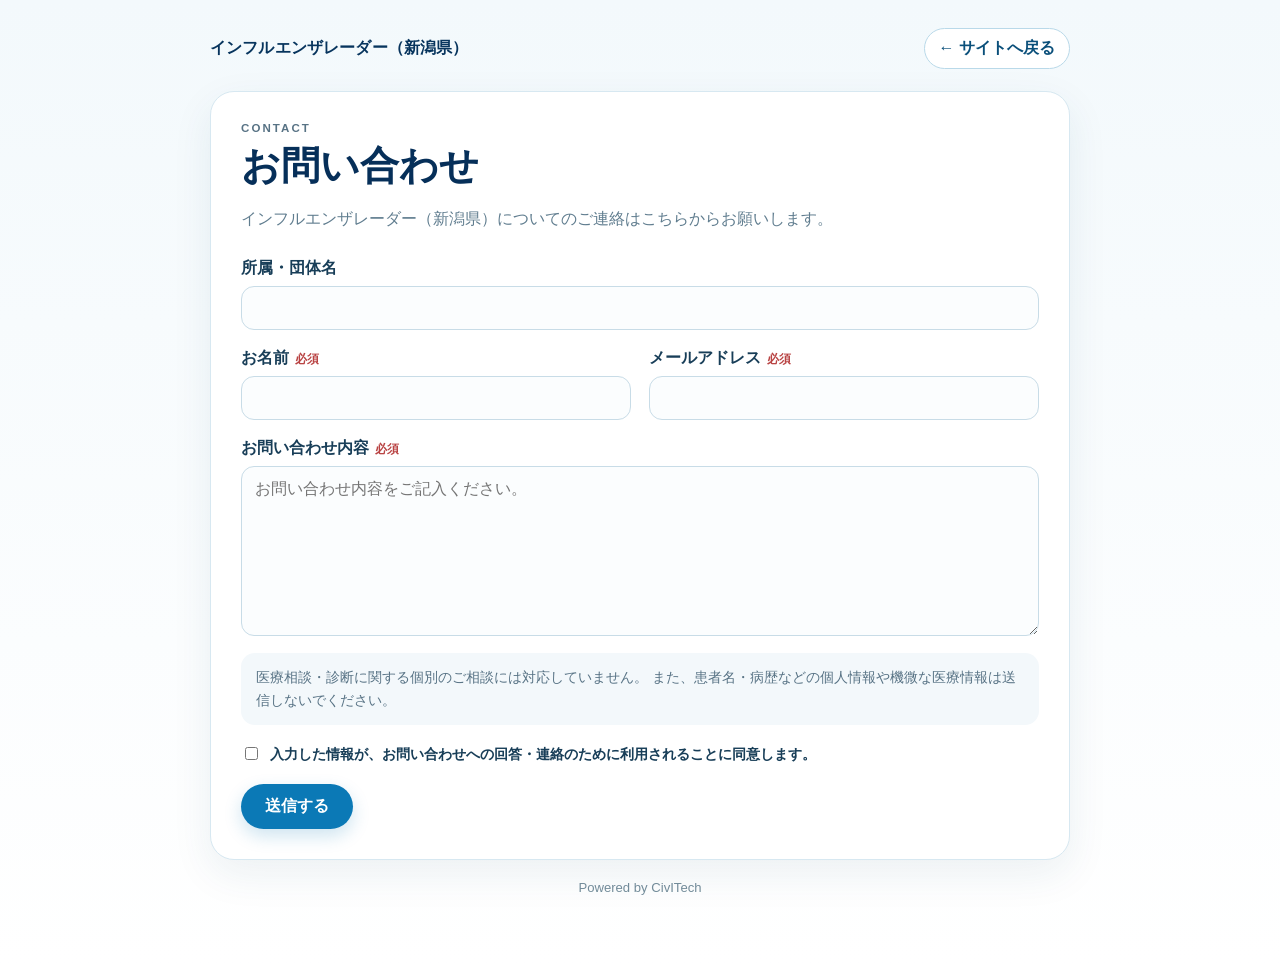
<file: contact.html>
<!doctype html>
<html lang="ja">
<head>
  <meta charset="utf-8">
  <meta name="viewport" content="width=device-width, initial-scale=1">
  <title>お問い合わせ | インフルエンザレーダー（新潟県）</title>
  <meta name="description" content="インフルエンザレーダー（新潟県）へのお問い合わせ、取材、データ・画面利用、講演等のご連絡はこちら。">
  <link rel="stylesheet" href="./contact.css?v=54">
  <script defer src="./analytics.js?v=54"></script>
</head>
<body class="contact-page">
  <main class="contact-shell">
    <div class="contact-topbar">
      <a class="contact-brand" href="./">インフルエンザレーダー（新潟県）</a>
      <a class="contact-back" href="./">← サイトへ戻る</a>
    </div>

    <section class="contact-card">
      <p class="contact-kicker">CONTACT</p>
      <h1>お問い合わせ</h1>
      <p class="contact-lead">
        インフルエンザレーダー（新潟県）についてのご連絡はこちらからお願いします。
      </p>

      <form name="influenza-radar-contact"
            method="POST"
            action="https://api.web3forms.com/submit">
        <input type="hidden" name="access_key" value="742c2064-6658-4f24-8653-b1c900af3c98">
        <input type="hidden" name="subject" value="新潟インフルエンザレーダーからのお問い合わせ">
        <input type="checkbox" name="botcheck" hidden tabindex="-1" autocomplete="off">

        <div class="contact-grid">
<div class="contact-field full">
            <label for="organization">所属・団体名</label>
            <input id="organization" name="organization" type="text" autocomplete="organization">
          </div>

          <div class="contact-field">
            <label for="name">お名前<span class="required">必須</span></label>
            <input id="name" name="name" type="text" autocomplete="name" required>
          </div>

          <div class="contact-field">
            <label for="email">メールアドレス<span class="required">必須</span></label>
            <input id="email" name="email" type="email" autocomplete="email" required>
          </div>

          <div class="contact-field full">
            <label for="message">お問い合わせ内容<span class="required">必須</span></label>
            <textarea id="message" name="message" required
              placeholder="お問い合わせ内容をご記入ください。"></textarea>
          </div>
        </div>

        <p class="contact-note">
          医療相談・診断に関する個別のご相談には対応していません。
          また、患者名・病歴などの個人情報や機微な医療情報は送信しないでください。
        </p>

        <label class="contact-consent">
          <input type="checkbox" name="privacy_agree" value="yes" required>
          <span>入力した情報が、お問い合わせへの回答・連絡のために利用されることに同意します。</span>
        </label>

        <button class="contact-submit" type="submit">送信する</button>
        <p id="contact-result" class="contact-note" role="status" aria-live="polite" hidden></p>
      </form>
    </section>

    <p class="contact-footer">Powered by CivITech</p>
  </main>
<script>
(() => {
  const form = document.forms['influenza-radar-contact'];
  const button = form.querySelector('button[type="submit"]');
  const result = document.getElementById('contact-result');
  let submitting = false;

  form.addEventListener('submit', async (event) => {
    event.preventDefault();
    if (submitting || !form.reportValidity()) return;
    result.hidden = false;
    if (form.elements.botcheck.checked) {
      result.textContent = '送信できませんでした。入力内容を確認してください。';
      return;
    }
    const body = JSON.stringify(Object.fromEntries(new FormData(form)));
    submitting = true;
    button.disabled = true;
    button.textContent = '送信中…';
    result.textContent = '送信しています。しばらくお待ちください。';
    form.setAttribute('aria-busy', 'true');
    const controller = new AbortController();
    const timeout = setTimeout(() => controller.abort(), 30000);
    try {
      const response = await fetch(form.action, {
        method: 'POST',
        headers: { 'Content-Type': 'application/json', 'Accept': 'application/json' },
        body,
        signal: controller.signal
      });
      const data = await response.json();
      if (!response.ok || data.success !== true) throw new Error('Submission failed');
      form.reset();
      result.textContent = 'お問い合わせを送信しました。ありがとうございました。';
    } catch (error) {
      result.textContent = '送信を確認できませんでした。入力内容は保持しています。時間をおいて再度お試しください。';
    } finally {
      clearTimeout(timeout);
      submitting = false;
      button.disabled = false;
      button.textContent = '送信する';
      form.removeAttribute('aria-busy');
    }
  });
})();
</script>
</body>
</html>
</file>
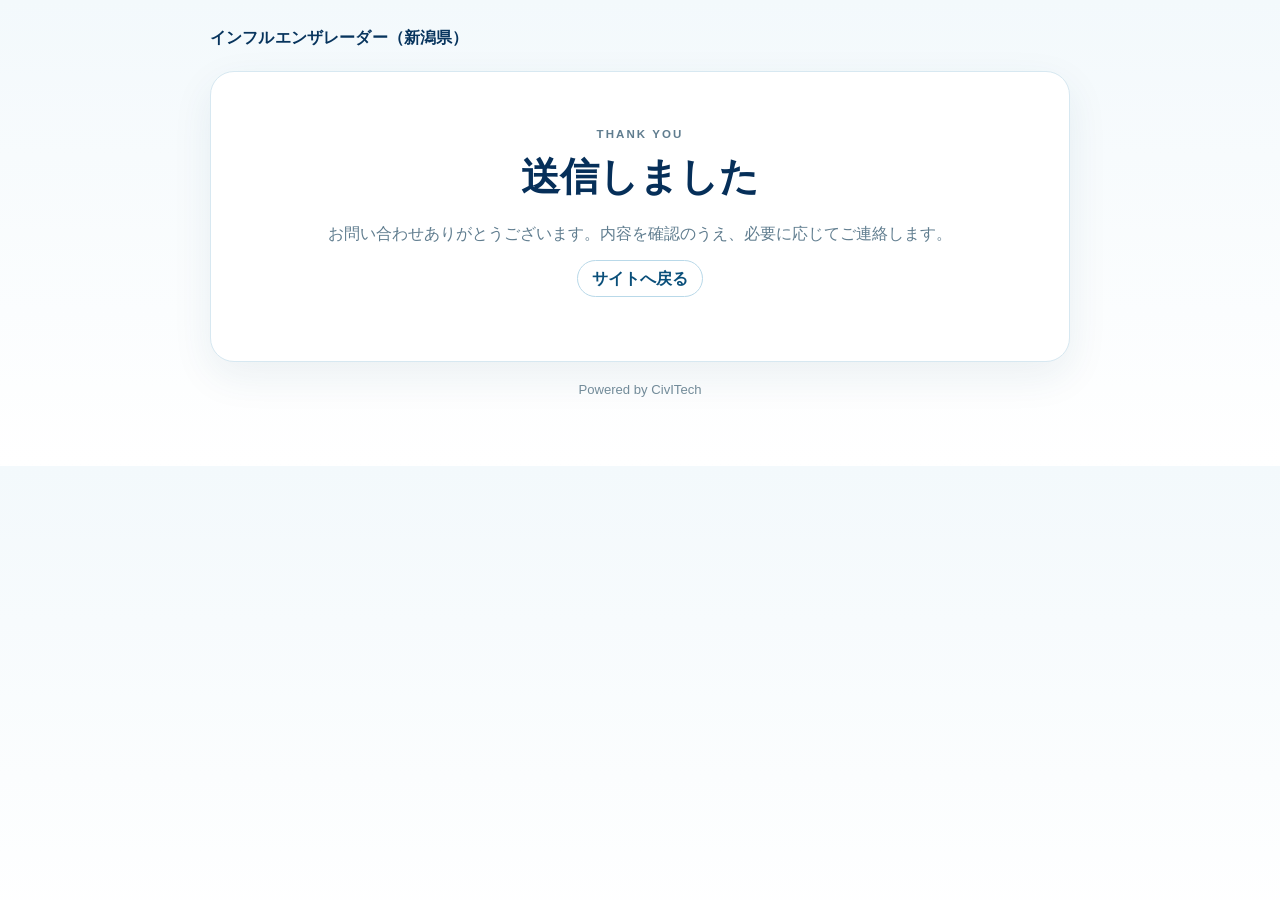
<file: thanks.html>
<!doctype html>
<html lang="ja">
<head>
  <meta charset="utf-8">
  <meta name="viewport" content="width=device-width, initial-scale=1">
  <title>送信しました | インフルエンザレーダー（新潟県）</title>
  <meta name="robots" content="noindex">
  <link rel="stylesheet" href="./contact.css?v=54">
  <script defer src="./analytics.js?v=54"></script>
</head>
<body class="contact-page">
  <main class="contact-shell">
    <div class="contact-topbar">
      <a class="contact-brand" href="./">インフルエンザレーダー（新潟県）</a>
    </div>
    <section class="contact-card thanks-card">
      <p class="contact-kicker">THANK YOU</p>
      <h1>送信しました</h1>
      <p>お問い合わせありがとうございます。内容を確認のうえ、必要に応じてご連絡します。</p>
      <p><a class="contact-back" href="./">サイトへ戻る</a></p>
    </section>
    <p class="contact-footer">Powered by CivITech</p>
  </main>
</body>
</html>
</file>
<file: contact.css>
:root{
  --civ-blue:#0b79b6;
  --civ-blue-dark:#0a4f7a;
  --civ-line:#d7e8f1;
  --civ-bg:#f4f9fc;
  --civ-text:#12324a;
  --civ-muted:#607d8f;
}
.contact-page{
  margin:0;
  background:linear-gradient(180deg,#f3f9fc 0%,#ffffff 100%);
  color:var(--civ-text);
  font-family:-apple-system,BlinkMacSystemFont,"Segoe UI","Hiragino Kaku Gothic ProN","Yu Gothic",Meiryo,sans-serif;
}
.contact-shell{
  width:min(860px,calc(100% - 32px));
  margin:0 auto;
  padding:28px 0 56px;
}
.contact-topbar{
  display:flex;
  align-items:center;
  justify-content:space-between;
  gap:16px;
  margin-bottom:22px;
}
.contact-brand{
  text-decoration:none;
  color:#07345d;
  font-weight:900;
  letter-spacing:.01em;
}
.contact-back{
  text-decoration:none;
  color:var(--civ-blue-dark);
  font-weight:800;
  border:1px solid #b9d9e9;
  background:#fff;
  border-radius:999px;
  padding:9px 14px;
}
.contact-card{
  background:#fff;
  border:1px solid var(--civ-line);
  border-radius:24px;
  box-shadow:0 14px 40px rgba(20,76,108,.08);
  padding:30px;
}
.contact-kicker{
  margin:0 0 5px;
  color:#587385;
  font-size:.72rem;
  font-weight:900;
  letter-spacing:.18em;
}
.contact-card h1{
  margin:0;
  color:#062f59;
  font-size:clamp(1.8rem,4vw,2.45rem);
}
.contact-lead{
  margin:12px 0 24px;
  color:var(--civ-muted);
  line-height:1.8;
}
.contact-grid{
  display:grid;
  grid-template-columns:1fr 1fr;
  gap:18px;
}
.contact-field{
  display:flex;
  flex-direction:column;
  gap:7px;
}
.contact-field.full{
  grid-column:1/-1;
}
.contact-field label,
.contact-consent{
  font-weight:800;
  color:#183e58;
}
.contact-field .required{
  margin-left:6px;
  color:#b94343;
  font-size:.76rem;
}
.contact-field input,
.contact-field select,
.contact-field textarea{
  width:100%;
  box-sizing:border-box;
  border:1px solid #c8dce7;
  border-radius:13px;
  background:#fbfdfe;
  color:#17384e;
  font:inherit;
  padding:12px 13px;
  outline:none;
}
.contact-field textarea{
  min-height:170px;
  resize:vertical;
}
.contact-field input:focus,
.contact-field select:focus,
.contact-field textarea:focus{
  border-color:#4ba9d6;
  box-shadow:0 0 0 3px rgba(75,169,214,.13);
}
.contact-note{
  margin:17px 0 0;
  padding:13px 15px;
  border-radius:14px;
  background:#f3f8fb;
  color:#587385;
  font-size:.88rem;
  line-height:1.65;
}
.contact-consent{
  display:flex;
  align-items:flex-start;
  gap:9px;
  margin:18px 0;
  font-size:.9rem;
  line-height:1.6;
}
.contact-consent input{
  margin-top:4px;
}
.contact-submit{
  appearance:none;
  border:0;
  border-radius:999px;
  background:var(--civ-blue);
  color:#fff;
  font:inherit;
  font-weight:900;
  padding:12px 24px;
  cursor:pointer;
  box-shadow:0 7px 18px rgba(11,121,182,.2);
}
.contact-submit:hover{background:#086da4}
.contact-footer{
  margin-top:20px;
  text-align:center;
  color:#728b99;
  font-size:.82rem;
}
.thanks-card{
  text-align:center;
  padding:52px 30px;
}
.thanks-card p{
  color:#607d8f;
  line-height:1.8;
}
.footer-contact-link{
  color:#0b6f9f;
  font-weight:800;
  text-decoration:none;
}
.footer-contact-link:hover{text-decoration:underline}

@media(max-width:680px){
  .contact-shell{width:min(100% - 22px,860px);padding-top:16px}
  .contact-topbar{align-items:flex-start}
  .contact-card{padding:22px 17px;border-radius:20px}
  .contact-grid{grid-template-columns:1fr}
  .contact-field.full{grid-column:auto}
}
</file>
